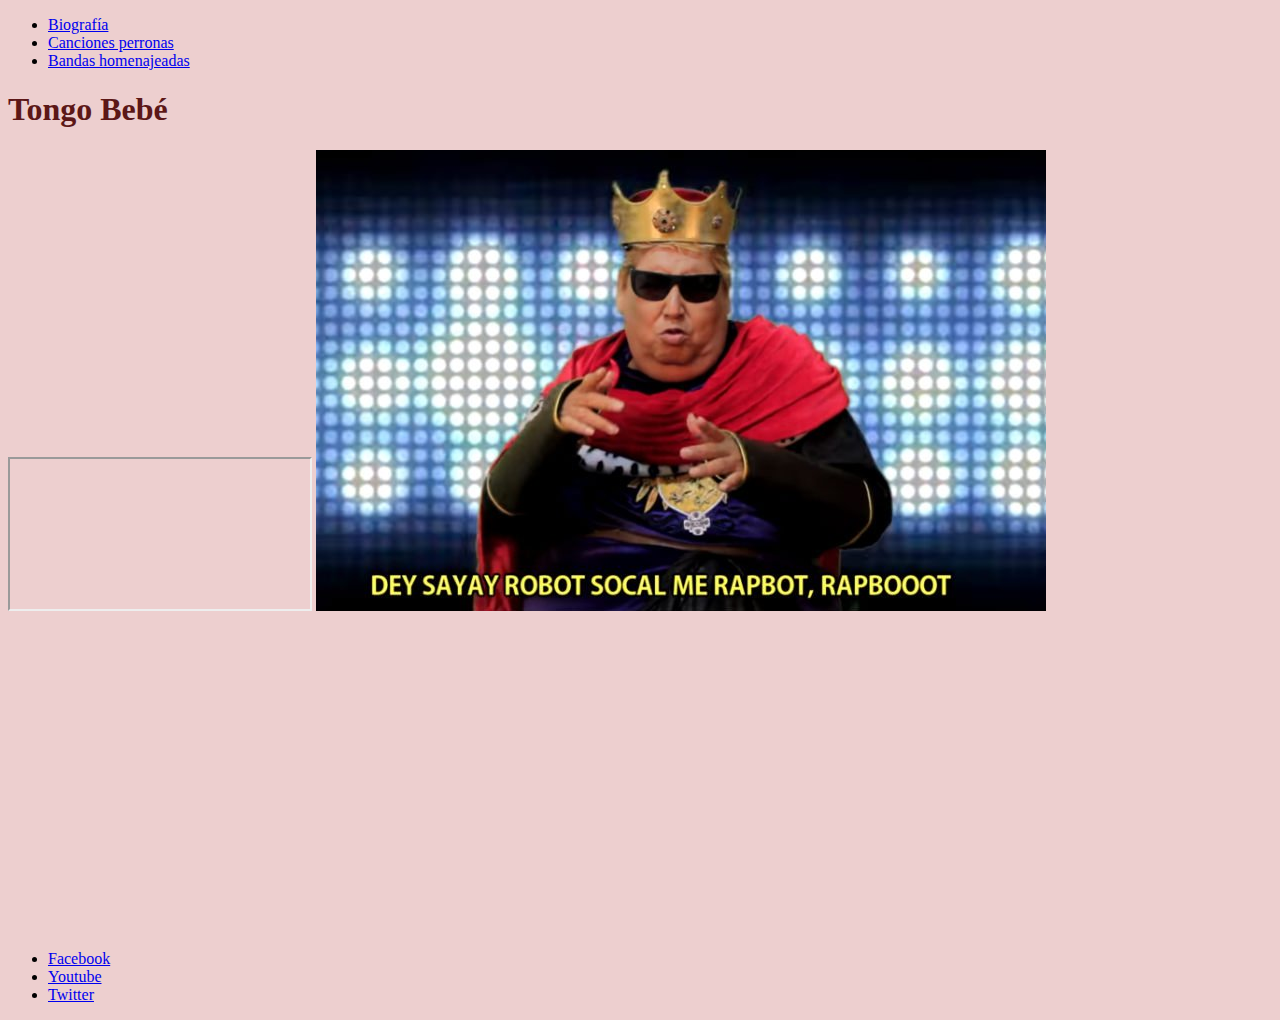
<file: Tarea 01/Clase0/index.html>
<!DOCTYPE html> 
<html lang="es"> <!-- idioma (español) -->
<head><!-- cabecera, su inicio -->
	<meta charset="UTF-8"><!-- Caracteres que sse usarán -->
	<title>Tongo</title><!-- Lo que aparece de título en una pastaña. -->
	<link rel="shortcut icon" type="image/jpg" href="img/tongo3.jpg">
	<link rel="stylesheet" href="css/style.css">
</head>

<body>
	<header>
		<div class="menu-nav">
			<ul>
				<li><a href="biografia.html">Biografía</a></li>
				<li><a href="actuaciones.html">Canciones perronas </a></li>
				<li><a href="elfas.html">Bandas homenajeadas</a></li>
			</ul>
	</header>
	<h1>Tongo Bebé</h1>

	<iframe src="https://es.wikipedia.org/wiki/Tongo"></iframe>

	<img src="img/tongo3.jpg">

	<iframe width="560" height="315" src="https://www.youtube.com/embed/1E1qflH5bEk" frameborder="0" allow="autoplay; encrypted-media" allowfullscreen></iframe>

	

	<footer>
		<ul>
			<li><a href="https://www.facebook.com/tongo.tongo.165">Facebook</a></li>
			<li><a href="https://www.youtube.com/channel/UCIm5dgSJPmVBkz7CKuGtwFQ">Youtube</a></li>
			<li><a href="https://twitter.com/tongoletongue?lang=es">Twitter</a></li>
		</ul>
	</footer>
</body>

</html>
</file>
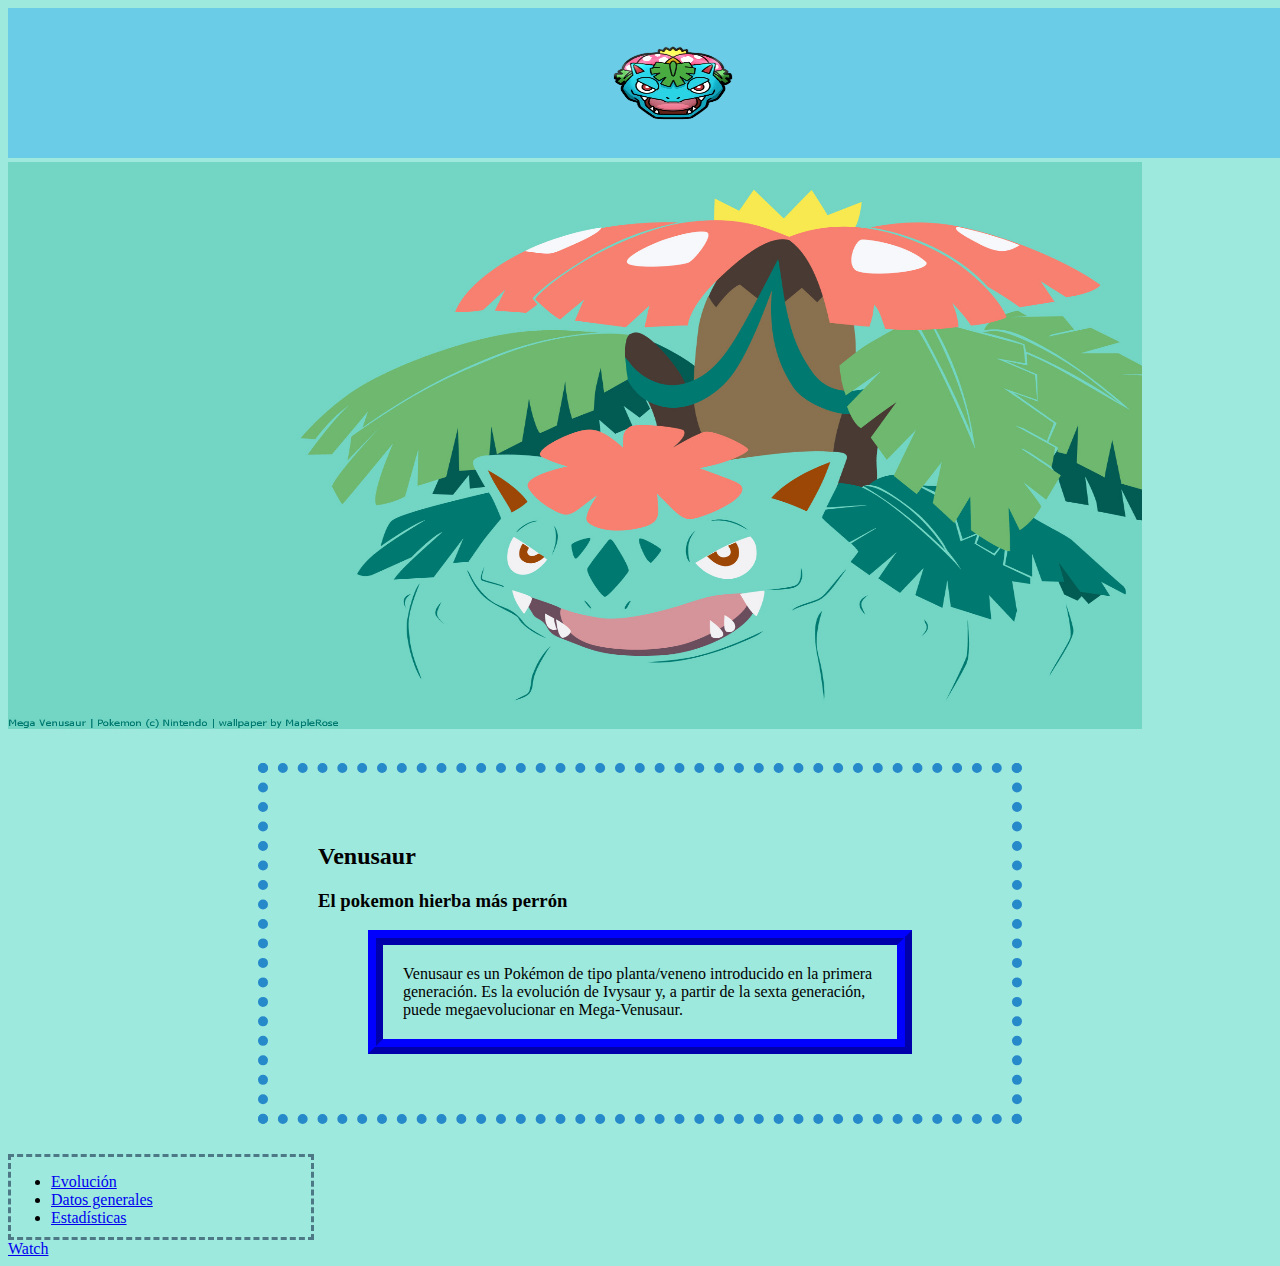
<file: Tarea02/Pokestyle/index.html>
<!DOCTYPE html>
<html>
<head>
<!-- Place this tag in your head or just before your close body tag. -->
<script async defer src="https://buttons.github.io/buttons.js"></script>
	<meta charset="utf-8">
	<title>Venusaur</title>
	<link rel="stylesheet" type="text/css" href="css/style.css">
	<link rel="stylesheet" href="img/logovenu.png">
</head>
<body>

	<header><img class="modeladoLogo" src="img/logovenu.png"></header>

	<main>
		<img id="fondo" src="img/megavenusaur1920x1200.jpg" alt="">
		
		<div class = "tresElementos">
			<h2>Venusaur</h2>
		<h3>El pokemon hierba más perrón</h3>
			<p class="parrafo1">Venusaur es un Pokémon de tipo planta/veneno introducido en la primera generación. Es la evolución de Ivysaur y, a partir de la sexta generación, puede megaevolucionar en Mega-Venusaur. </p>
		</div>
		<div class="menu">
			<ul>
				<li><a href="evolucion.html">Evolución</a></li>
				<li><a href="caracteristicas.html">Datos generales</a></li>
				<li><a href="stats.html">Estadísticas</a></li>
			</ul>
		</div>
	</main>
	<!-- Place this tag where you want the button to render. -->
<a class="github-button" href="https://github.com/GodieSillasca" data-icon="octicon-eye" aria-label="Watch GodieSillasca/github-buttons on GitHub">Watch</a>
</body>
</html>
</file>
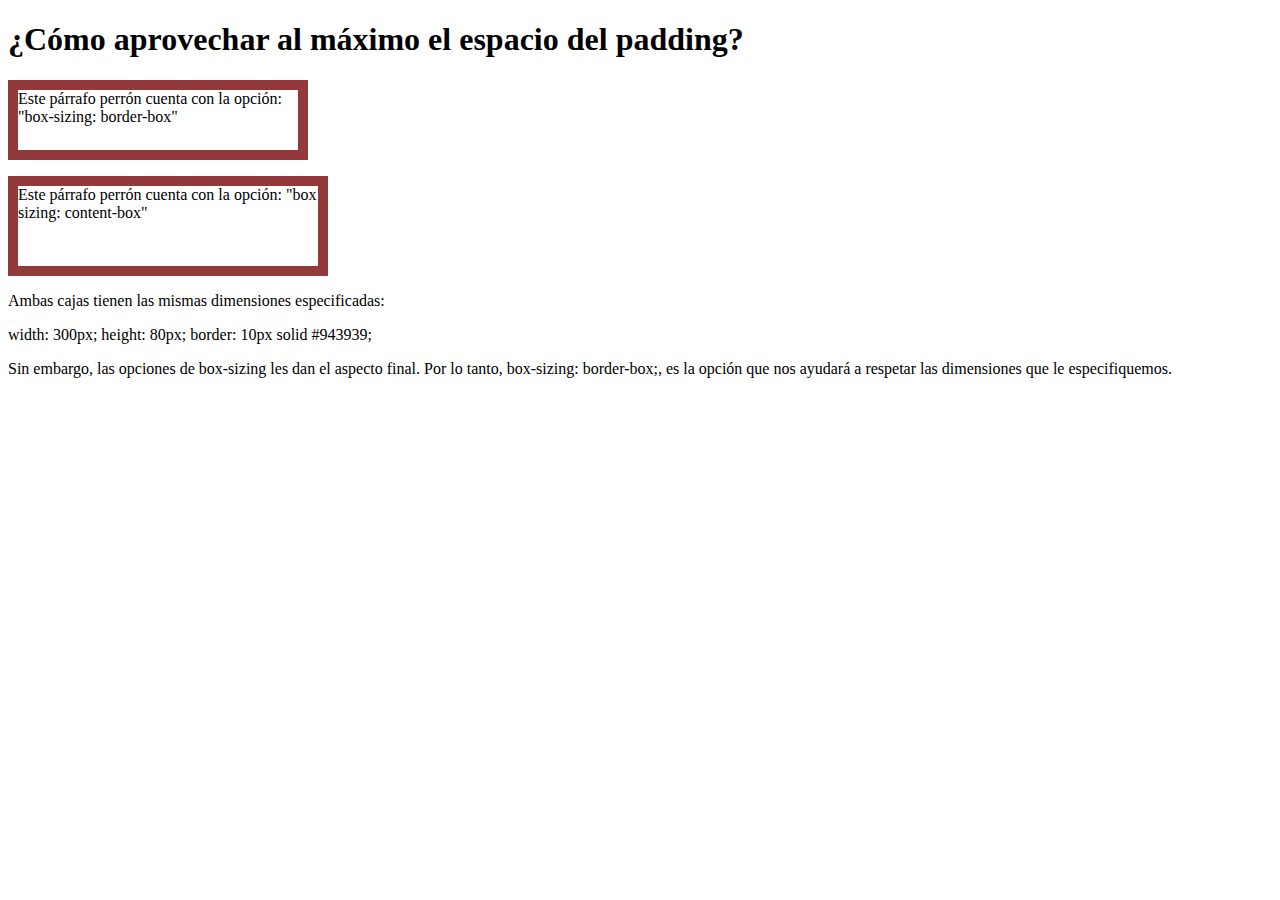
<file: Tarea02/tarea_box-sizing/index.html>
<!DOCTYPE html>
<html lang="en">
<head>
	<meta charset="UTF-8">
	<title>Tarea 2</title>
	<link rel="stylesheet" href="css/style.css">
</head>
<body>
	<title>¿Cómo aprovechar al máximo el espacio del padding?</title>
	<h1>¿Cómo aprovechar al máximo el espacio del padding?</h1>
	<p class="parrafo1">Este párrafo perrón cuenta con la opción: "box-sizing: border-box"</p>
	<p class="parrafo2">Este párrafo perrón cuenta con la opción: "box sizing: content-box"</p>
	<p>Ambas cajas tienen las mismas dimensiones especificadas:</p>
	<p>width: 300px;
	height: 80px;
	border: 10px solid #943939;</p>
	<p>Sin embargo, las opciones de box-sizing les dan el aspecto final. Por lo tanto, box-sizing: border-box;, es la opción que nos ayudará a respetar las dimensiones que le especifiquemos.</p>
</body>
</html>
</file>
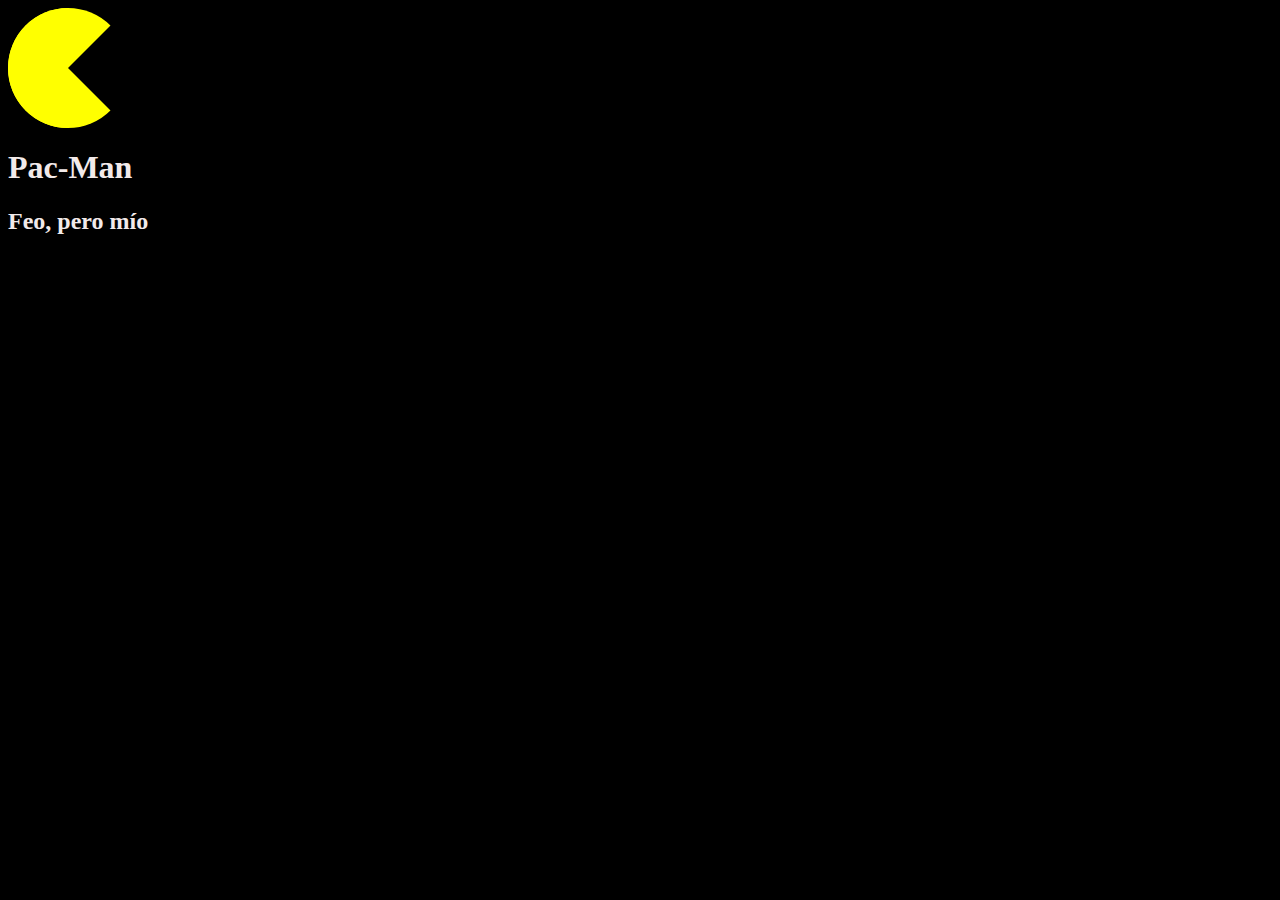
<file: Tarea03/PAC-MAN/index.html>
<!DOCTYPE html>
<html lang="es">
<head>
	<meta charset="UTF-8">
	<title>Pacman</title>
	<link rel="stylesheet" href="css/style.css">
</head>
<body>
	<div class="pacman"></div>
	<h1>Pac-Man</h1>
	<h2>Feo, pero mío</h2>

</body>
</html>
</file>
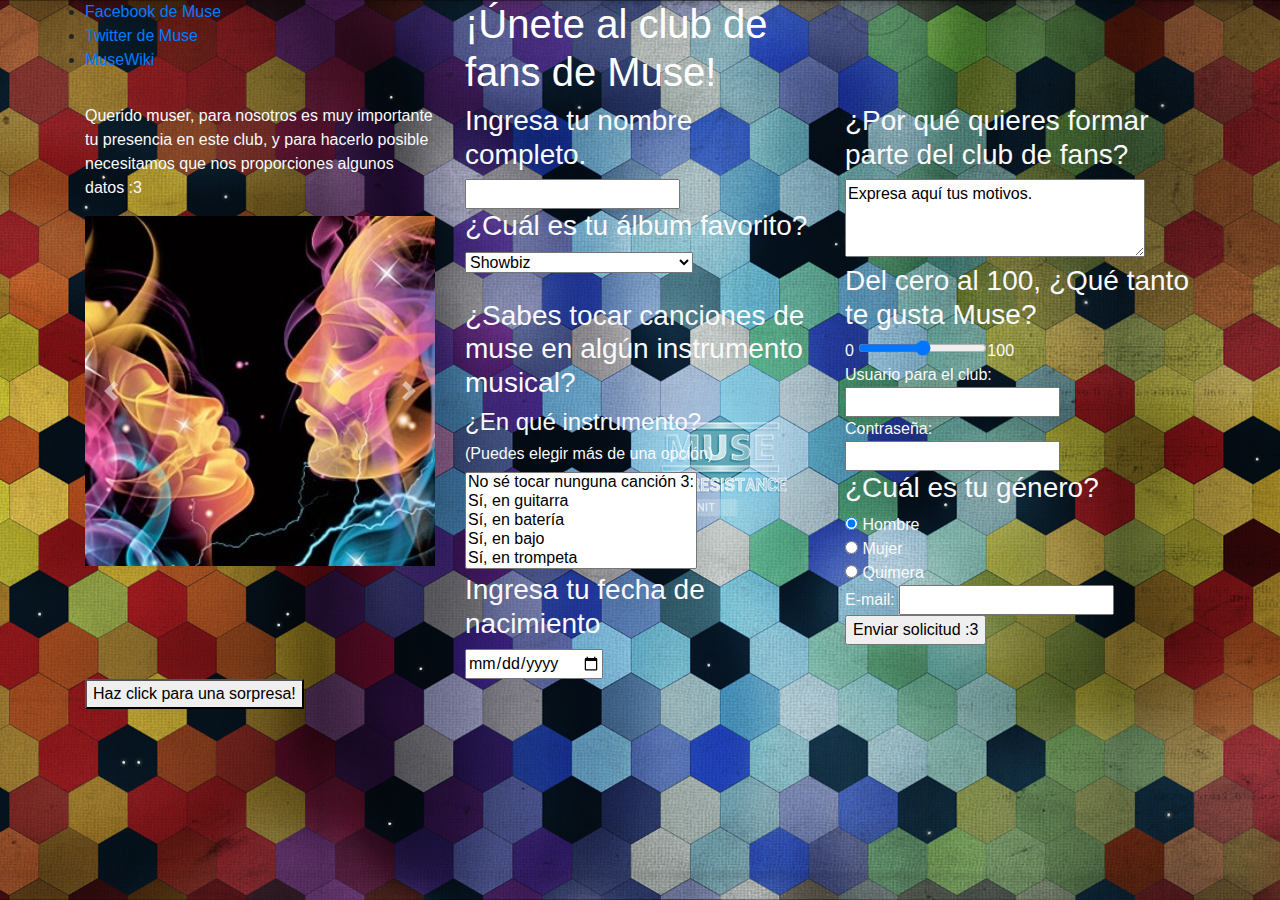
<file: Tarea04/formulario/index.html>
<!DOCTYPE html>
<html lang="es">
<head>
	<link rel="shortcut icon" type="image/jpeg" href="img/wallpaper.jpeg">
	<meta charset="UTF-8">
	<title>Formulario perrón</title>
	<link rel="stylesheet" href="css/bootstrap.css">
	<meta name="viewport" content="width=device-width, initial-scale=1, shrink-to-fit=no"><!-- Línea copiada de la doc. -->
</head>
<body background="img/63114863-muse-wallpapers.jpg">
	
	<div class="container">
		<div class="row">
			<div class="col-lg-4 col-md-3 col-sm-6 col-xs-12">
				<li><a href="https://www.facebook.com/muse/?ref=br_rs">Facebook de Muse</a></li>
				<li><a href="https://twitter.com/muse?lang=es">Twitter de Muse</a></li>
				<li><a href="https://www.musewiki.org/MuseWiki">MuseWiki</a></li>
			</div>
			<div class="col-lg-4 col-md-3 col-sm-6 col-xs-12 text-white">
				<h1>¡Únete al club de fans de Muse!</h1>
			</div>
			<div class="col-lg-4 col-md-3 col-sm-6 col-xs-12">
			</div>
		</div>
	</div>
</div>

<div class="container">
	<div class="row">
		<div class="col-lg-4 col-md-3 col-sm-6 col-xs-12 text-light">
			<p>Querido muser, para nosotros es muy importante tu presencia en este club, y para hacerlo posible necesitamos que nos proporciones algunos datos :3</p>
			<p></p>
			<div id="carouselExampleControls" class="carousel slide" data-ride="carousel">
				<div class="carousel-inner">
					<div class="carousel-item active">
						<img class="d-block w-100" src="img/knights.jpg" alt="First slide">
					</div>
					<div class="carousel-item">
						<img class="d-block w-100" src="img/Muse_-_Starlight.jpg" alt="Second slide">
					</div>
					<div class="carousel-item">
						<img class="d-block w-100" src="img/muse-invincible.png" alt="Third slide">
					</div>
				</div>
				<a class="carousel-control-prev" href="#carouselExampleControls" role="button" data-slide="prev">
					<span class="carousel-control-prev-icon" aria-hidden="true"></span>
					<span class="sr-only">Previous</span>
				</a>
				<a class="carousel-control-next" href="#carouselExampleControls" role="button" data-slide="next">
					<span class="carousel-control-next-icon" aria-hidden="true"></span>
					<span class="sr-only">Next</span>
				</a>
			</div>
		</div>
		<div class="col-lg-4 col-md-6 col-sm-6 col-xs-12 text-light">
			<h3>Ingresa tu nombre completo.</h3>
			<form action=""><input type="text"></form>
			<h3>¿Cuál es tu álbum favorito?</h3>
			<form action="">
				<select name="albums">
					<option value="showbiz">Showbiz</option>
					<option value="oos">Origin Of Symmetry</option>
					<option value="hb">Hullabaloo</option>
					<option value="abs">Absolution</option>
					<option value="bhar">Black Holes And Revelations</option>
					<option value="tr">The Resistance</option>
					<option value="T2l">The 2nd Law</option>
					<option value="drns">Drones</option>
					<option value="st">Simulation Theory</option>
				</select>
				<br><br>
			</form>
			<h3>¿Sabes tocar canciones de muse en algún instrumento musical?</h3>
			<h4>¿En qué instrumento?</h4>
			<h6>(Puedes elegir más de una opción)</h6>
			<form action="/action_page.php">
				<select name="instrumento" size="5" multiple>
					<option value="volvo">No sé tocar nunguna canción 3:</option>
					<option value="guit">Sí, en guitarra</option>
					<option value="bat">Sí, en batería</option>
					<option value="baj">Sí, en bajo</option>
					<option value="tro">Sí, en trompeta</option>
					<option value="au">Sí, en piano</option>
					<option value="a">Otro</option>
				</select>
			</form>
			<h3>Ingresa tu fecha de nacimiento</h3>
			<form>
				<input type="date" name="bday">
			</form> 
		</div>
		<div class="col-lg-4 col-md-3 col-sm-6 col-xs-12 text-light">
			<h3>¿Por qué quieres formar parte del club de fans?</h3>
			<form action="">
				<textarea name="message" rows="3" cols="30">Expresa aquí tus motivos.</textarea>
				<h3>Del cero al 100, ¿Qué tanto te gusta Muse?</h3>
				<form action=""
				oninput="x.value=parseInt(a.value)">
				0
				<input type="range" id="a" name="a" value="50">100
				<br>
				<form>
					Usuario para el club:<br>
					<input type="text" name="username"><br>
					Contraseña:<br>
					<input type="password" name="psw">
				</form>
				<h3>¿Cuál es tu género?</h3>
				<form>
					<input type="radio" name="gender" value="male" checked> Hombre<br>
					<input type="radio" name="gender" value="female"> Mujer<br>
					<input type="radio" name="gender" value="other"> Quimera<br>
				</form>  
				<form>
					E-mail:
					<input type="email" name="email">
				</form> 
				<input type="submit" value="Enviar solicitud :3">
			</div>
		</div>
		<button type="button" onclick="alert('Eres genial, muser! Nunca cambies :3')">Haz click para una sorpresa!</button> 
	</div>

	<div class="container">

	</div>

</body>
<script type="text/javascript" src="js/jquery-3.3.1.js"></script>
<script type="text/javascript" src="js/bootstrap.bundle.js"></script>
<!-- Es importante que jquery esté siempre antes de bootstrap -->
</html>
</file>
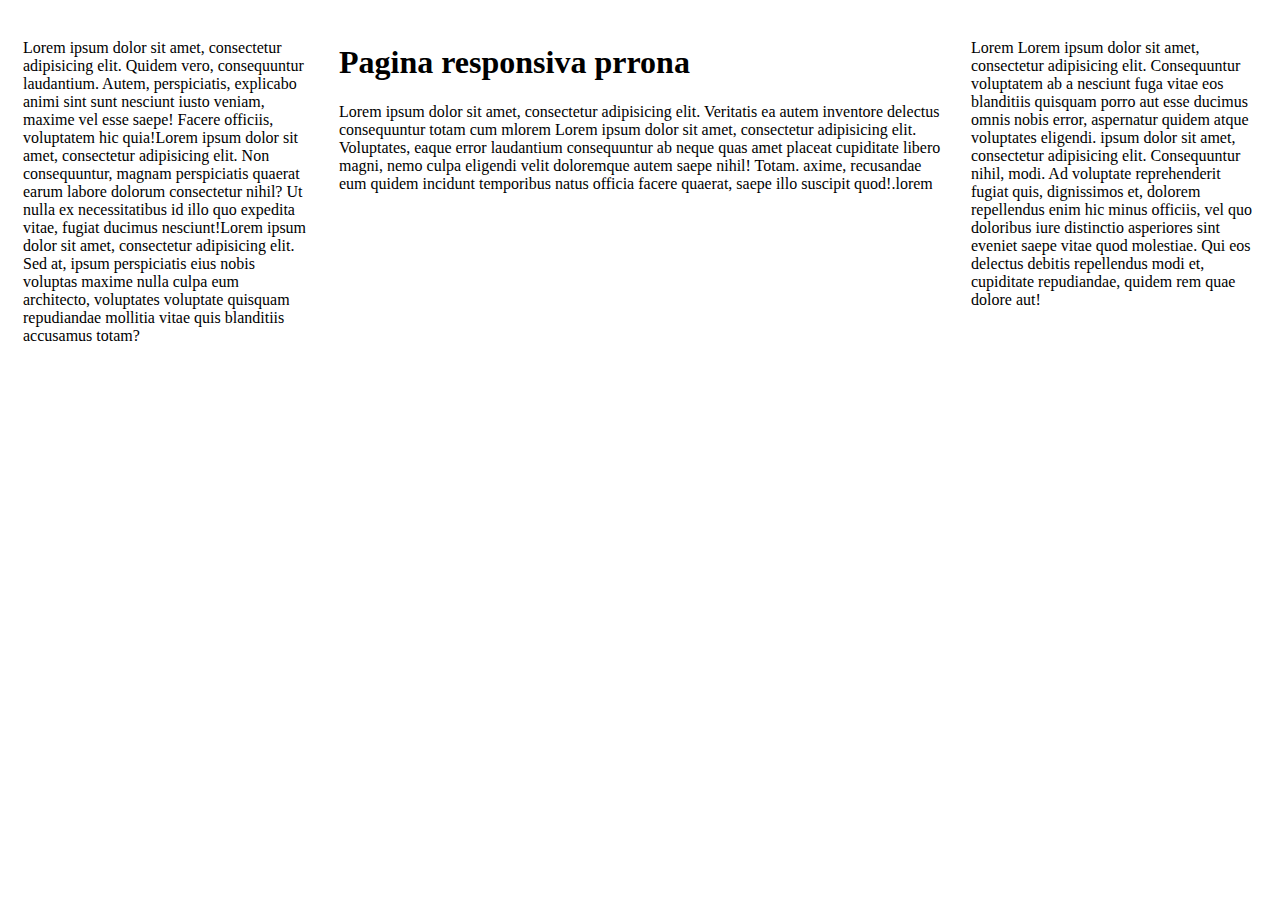
<file: Tarea04/mediaquery/index.html>
<!DOCTYPE html>
<html lang="es">
<head>
	<meta charset="UTF-8">
	<title>Media Query</title>
	<link rel="stylesheet" href="css/style.css">
</head>
<body>
	<div class="row">

		<div class="col-3 menu">
			<p>Lorem ipsum dolor sit amet, consectetur adipisicing elit. Quidem vero, consequuntur laudantium. Autem, perspiciatis, explicabo animi sint sunt nesciunt iusto veniam, maxime vel esse saepe! Facere officiis, voluptatem hic quia!Lorem ipsum dolor sit amet, consectetur adipisicing elit. Non consequuntur, magnam perspiciatis quaerat earum labore dolorum consectetur nihil? Ut nulla ex necessitatibus id illo quo expedita vitae, fugiat ducimus nesciunt!Lorem ipsum dolor sit amet, consectetur adipisicing elit. Sed at, ipsum perspiciatis eius nobis voluptas maxime nulla culpa eum architecto, voluptates voluptate quisquam repudiandae mollitia vitae quis blanditiis accusamus totam?</p>
		</div>

		<div class="col-6">
		<h1>Pagina responsiva prrona</h1>
			<p>Lorem ipsum dolor sit amet, consectetur adipisicing elit. Veritatis ea autem inventore delectus consequuntur totam cum mlorem	Lorem ipsum dolor sit amet, consectetur adipisicing elit. Voluptates, eaque error laudantium consequuntur ab neque quas amet placeat cupiditate libero magni, nemo culpa eligendi velit doloremque autem saepe nihil! Totam. axime, recusandae eum quidem incidunt temporibus natus officia facere quaerat, saepe illo suscipit quod!.lorem </p>
		</div>

		<div class="col-3 right">

			<p>Lorem Lorem ipsum dolor sit amet, consectetur adipisicing elit. Consequuntur voluptatem ab a nesciunt fuga vitae eos blanditiis quisquam porro aut esse ducimus omnis nobis error, aspernatur quidem atque voluptates eligendi. ipsum dolor sit amet, consectetur adipisicing elit. Consequuntur nihil, modi. Ad voluptate reprehenderit fugiat quis, dignissimos et, dolorem repellendus enim hic minus officiis, vel quo doloribus iure distinctio asperiores sint eveniet saepe vitae quod molestiae. Qui eos delectus debitis repellendus modi et, cupiditate repudiandae, quidem rem quae dolore aut!</p>
		</div>

	</div>
</body>
</html>
</file>
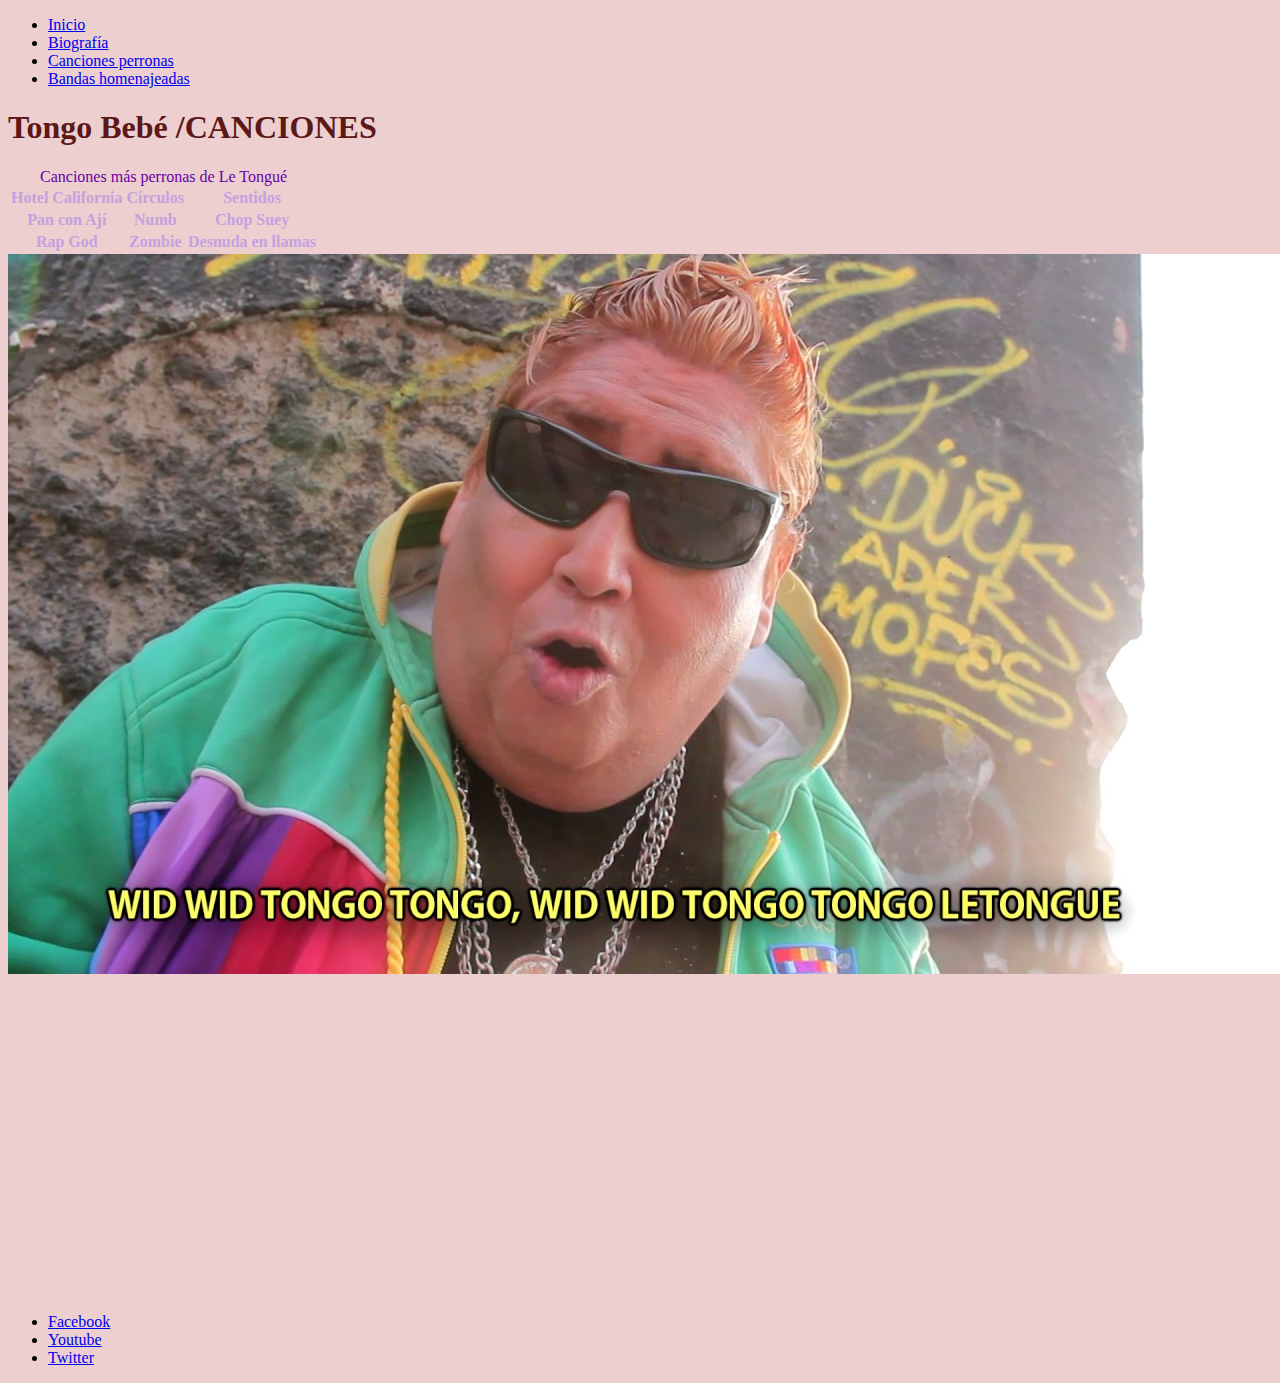
<file: Tarea 01/Clase0/actuaciones.html>
<!DOCTYPE html> 
<html lang="es"> <!-- idioma (español) -->
<head><!-- cabecera, su inicio -->
	<meta charset="UTF-8"><!-- Caracteres que sse usarán -->
	<title>Tongo</title><!-- Lo que aparece de título en una pastaña. -->
	<link rel="shortcut icon" type="image/png" href="img/icons8-play-50.png">
	<link rel="stylesheet" href="css/style.css">
</head>

<body>
	<header>
		<div class="menu-nav">
			<ul>
				<li><a href="index.html">Inicio</li>
				<li><a href="biografia.html">Biografía</a></li>
				<li><a href="actuaciones.html">Canciones perronas</a></li>
				<li><a href="elfas.html">Bandas homenajeadas</a></li>
			</ul>
	</header>
	<h1>Tongo Bebé /CANCIONES</h1>
	<table>
		<caption> Canciones más perronas de Le Tongué</caption>
		<tr> <!-- determina un renglón -->
			<th><!--determina una columna -->
				Hotel California
			</th> 
			<th><!--determina una columna -->
				Círculos
			</th> 
			<th><!--determina una columna -->
				Sentidos
			</th> 
		</tr>
		<tr> <!-- determina un renglón -->
			<th><!--determina una columna -->
				Pan con Ají
			</th> 
			<th><!--determina una columna -->
				Numb
			</th> 
			<th><!--determina una columna -->
				Chop Suey
			</th> 
		</tr>
		<tr> <!-- determina un renglón -->
			<th><!--determina una columna -->
				Rap God
			</th> 
			<th><!--determina una columna -->
				Zombie
			</th> 
			<th><!--determina una columna -->
				Desnuda en llamas
			</th> 
		</tr>
	</table>

	<img src="img/tongo1">

	<iframe width="560" height="315" src="https://www.youtube.com/embed/PeS_lZySMf8" frameborder="0" allow="autoplay; encrypted-media" allowfullscreen></iframe>

	<footer>
		<ul>
			<li><a href="https://www.facebook.com/tongo.tongo.165">Facebook</a></li>
			<li><a href="https://www.youtube.com/channel/UCIm5dgSJPmVBkz7CKuGtwFQ">Youtube</a></li>
			<li><a href="https://twitter.com/tongoletongue?lang=es">Twitter</a></li>
		</ul>
	</footer>
</body>

</html>
</file>
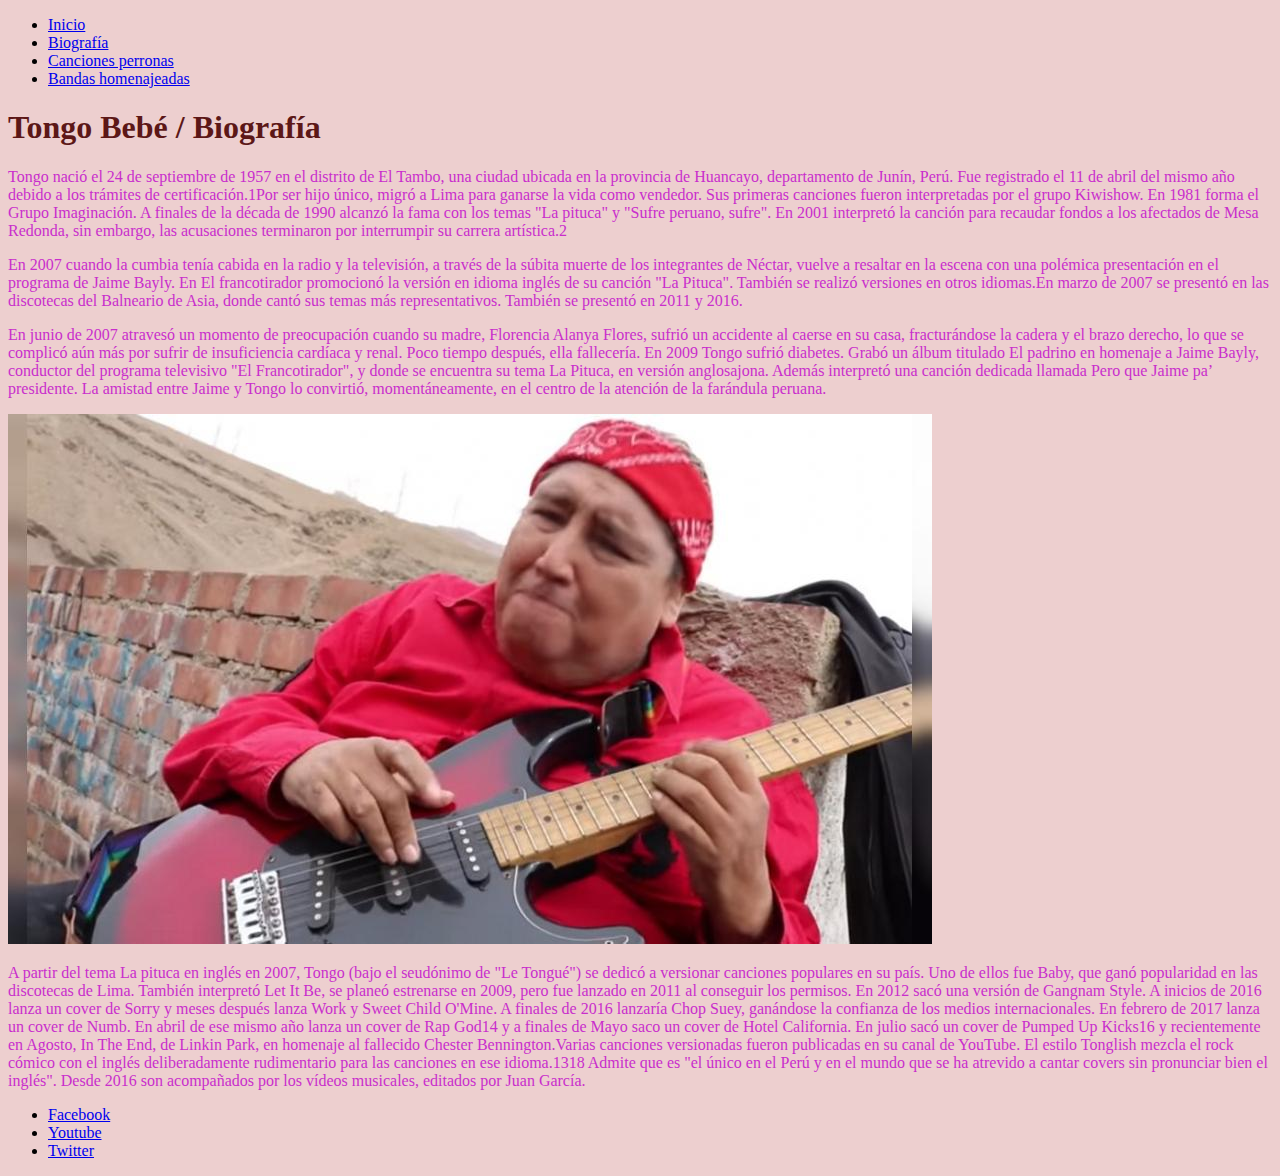
<file: Tarea 01/Clase0/biografia.html>
<!DOCTYPE html> 
<html lang="es"> <!-- idioma (español) -->
<head><!-- cabecera, su inicio -->
	<meta charset="UTF-8"><!-- Caracteres que sse usarán -->
	<title>Tongo</title><!-- Lo que aparece de título en una pastaña. -->
	<link rel="shortcut icon" type="image/png" href="img/icons8-play-50.png">
	<link rel="stylesheet" href="css/style.css">
</head>

<body>
	<header>
		<div class="menu-nav">
			<ul>
				<li><a href="index.html">Inicio</li>
				<li><a href="biografia.html">Biografía</a></li>
				<li><a href="actuaciones.html">Canciones perronas </a></li>
				<li><a href="elfas.html">Bandas homenajeadas</a></li>
			</ul>
	</header>
	<h1>Tongo Bebé / Biografía</h1>
	
	<p>Tongo nació el 24 de septiembre de 1957 en el distrito de El Tambo, una ciudad ubicada en la provincia de Huancayo, departamento de Junín, Perú. Fue registrado el 11 de abril del mismo año debido a los trámites de certificación.1​

Por ser hijo único, migró a Lima para ganarse la vida como vendedor. Sus primeras canciones fueron interpretadas por el grupo Kiwishow. En 1981 forma el Grupo Imaginación. A finales de la década de 1990 alcanzó la fama con los temas "La pituca" y "Sufre peruano, sufre". En 2001 interpretó la canción para recaudar fondos a los afectados de Mesa Redonda, sin embargo, las acusaciones terminaron por interrumpir su carrera artística.2​ </p>
	<p>En 2007 cuando la cumbia tenía cabida en la radio y la televisión, a través de la súbita muerte de los integrantes de Néctar, vuelve a resaltar en la escena con una polémica presentación en el programa de Jaime Bayly. En El francotirador promocionó la versión en idioma inglés de su canción "La Pituca". También se realizó versiones en otros idiomas.​

En marzo de 2007 se presentó en las discotecas del Balneario de Asia, donde cantó sus temas más representativos. También se presentó en 2011 y 2016. </p>
	<p>En junio de 2007 atravesó un momento de preocupación cuando su madre, Florencia Alanya Flores, sufrió un accidente al caerse en su casa, fracturándose la cadera y el brazo derecho, lo que se complicó aún más por sufrir de insuficiencia cardíaca y renal. Poco tiempo después, ella fallecería. En 2009 Tongo sufrió diabetes.

Grabó un álbum titulado El padrino en homenaje a Jaime Bayly, conductor del programa televisivo "El Francotirador", y donde se encuentra su tema La Pituca, en versión anglosajona. Además interpretó una canción dedicada llamada Pero que Jaime pa’ presidente. La amistad entre Jaime y Tongo lo convirtió, momentáneamente, en el centro de la atención de la farándula peruana.</p>
	<img src="img/tongo2.jpg">
	<p>A partir del tema La pituca en inglés en 2007, Tongo (bajo el seudónimo de "Le Tongué") se dedicó a versionar canciones populares en su país. Uno de ellos fue Baby,​ que ganó popularidad en las discotecas de Lima. También interpretó Let It Be, se planeó estrenarse en 2009, pero fue lanzado en 2011 al conseguir los permisos. En 2012 sacó una versión de Gangnam Style. A inicios de 2016 lanza un cover de Sorry y meses después lanza Work y Sweet Child O'Mine. A finales de 2016 lanzaría Chop Suey, ganándose la confianza de los medios internacionales.​ En febrero de 2017 lanza un cover de Numb. En abril de ese mismo año lanza un cover de Rap God14​ y a finales de Mayo saco un cover de Hotel California. En julio sacó un cover de Pumped Up Kicks16​ y recientemente en Agosto, In The End, de Linkin Park, en homenaje al fallecido Chester Bennington.​

Varias canciones versionadas fueron publicadas en su canal de YouTube. El estilo Tonglish mezcla el rock cómico con el inglés deliberadamente rudimentario para las canciones en ese idioma.13​18​ Admite que es "el único en el Perú y en el mundo que se ha atrevido a cantar covers sin pronunciar bien el inglés". ​Desde 2016 son acompañados por los vídeos musicales, editados por Juan García.</p>
	<footer>
		<ul>
			<li><a href="https://www.facebook.com/tongo.tongo.165">Facebook</a></li>
			<li><a href="https://www.youtube.com/channel/UCIm5dgSJPmVBkz7CKuGtwFQ">Youtube</a></li>
			<li><a href="https://twitter.com/tongoletongue?lang=es">Twitter</a></li>
		</ul>
	</footer>
</body>

</html>
</file>
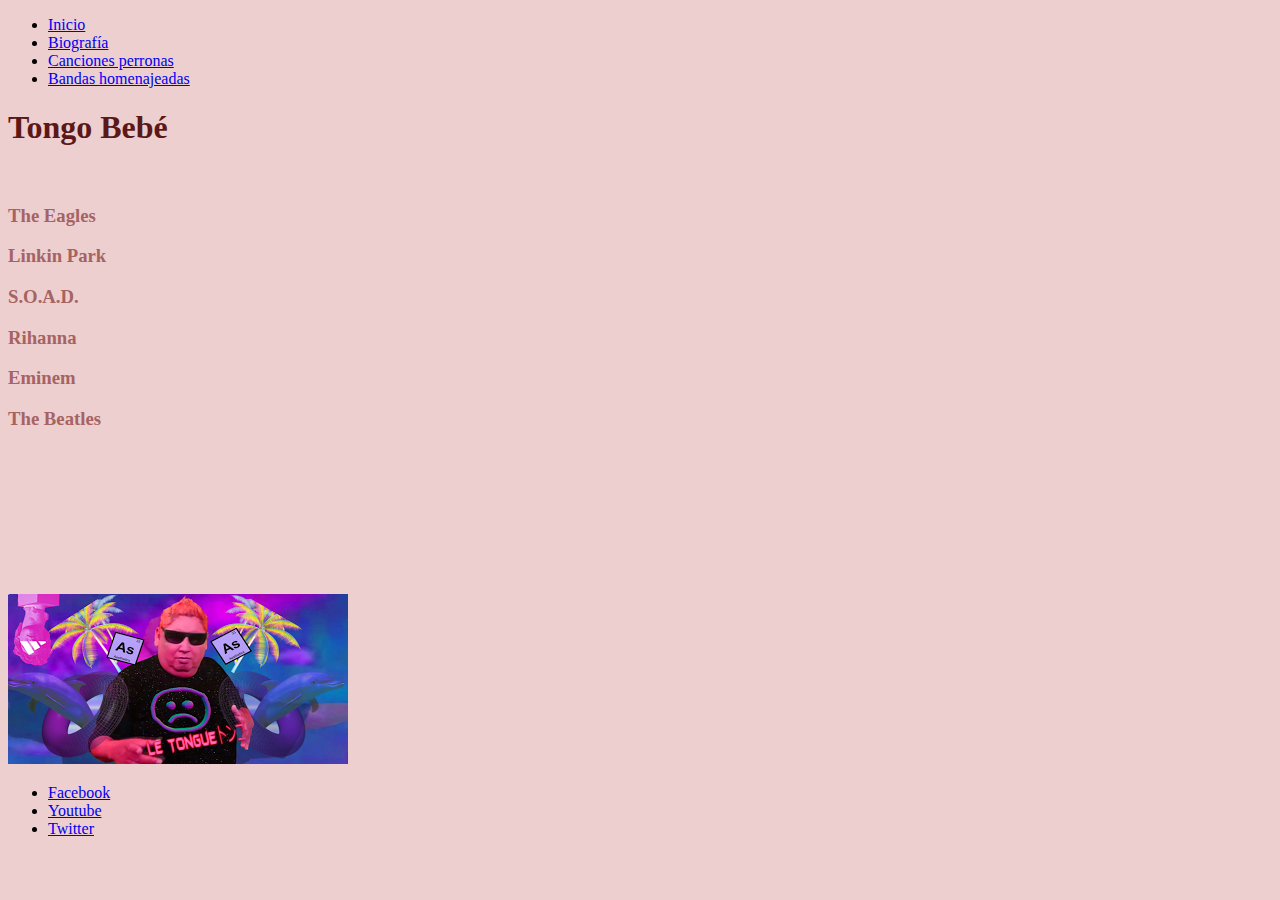
<file: Tarea 01/Clase0/elfas.html>
<!DOCTYPE html> 
<html lang="es"> <!-- idioma (español) -->
<head><!-- cabecera, su inicio -->
	<meta charset="UTF-8"><!-- Caracteres que sse usarán -->
	<title>Tongo</title><!-- Lo que aparece de título en una pastaña. -->
	<link rel="shortcut icon" type="image/png" href="img/icons8-play-50.png">
	<link rel="stylesheet" href="css/style.css">
</head>

<body>
	<header>
		<div class="menu-nav">
			<ul>
				<li><a href="index.html">Inicio</li>
				<li><a href="biografia.html">Biografía</a></li>
				<li><a href="canciones.html">Canciones perronas </a></li>
				<li><a href="elfas.html">Bandas homenajeadas</a></li>
			</ul>
	</header>
	<h1>Tongo Bebé</h1>
	<br>
	<h3>The Eagles</h3>
<h3>Linkin Park</h3>
<h3>S.O.A.D.</h3>
<h3>Rihanna</h3>
<h3>Eminem</h3>
<h3>The Beatles</h3>

<img src="img/tongo4.png">

<iframe width="560" height="315" src="https://www.youtube.com/embed/3Re3LodqchQ" frameborder="0" allow="autoplay; encrypted-media" allowfullscreen></iframe>

	<footer>
		<ul>
			<li><a href="https://www.facebook.com/tongo.tongo.165">Facebook</a></li>
			<li><a href="https://www.youtube.com/channel/UCIm5dgSJPmVBkz7CKuGtwFQ">Youtube</a></li>
			<li><a href="https://twitter.com/tongoletongue?lang=es">Twitter</a></li>
		</ul>
	</footer>
</body>

</html>
</file>
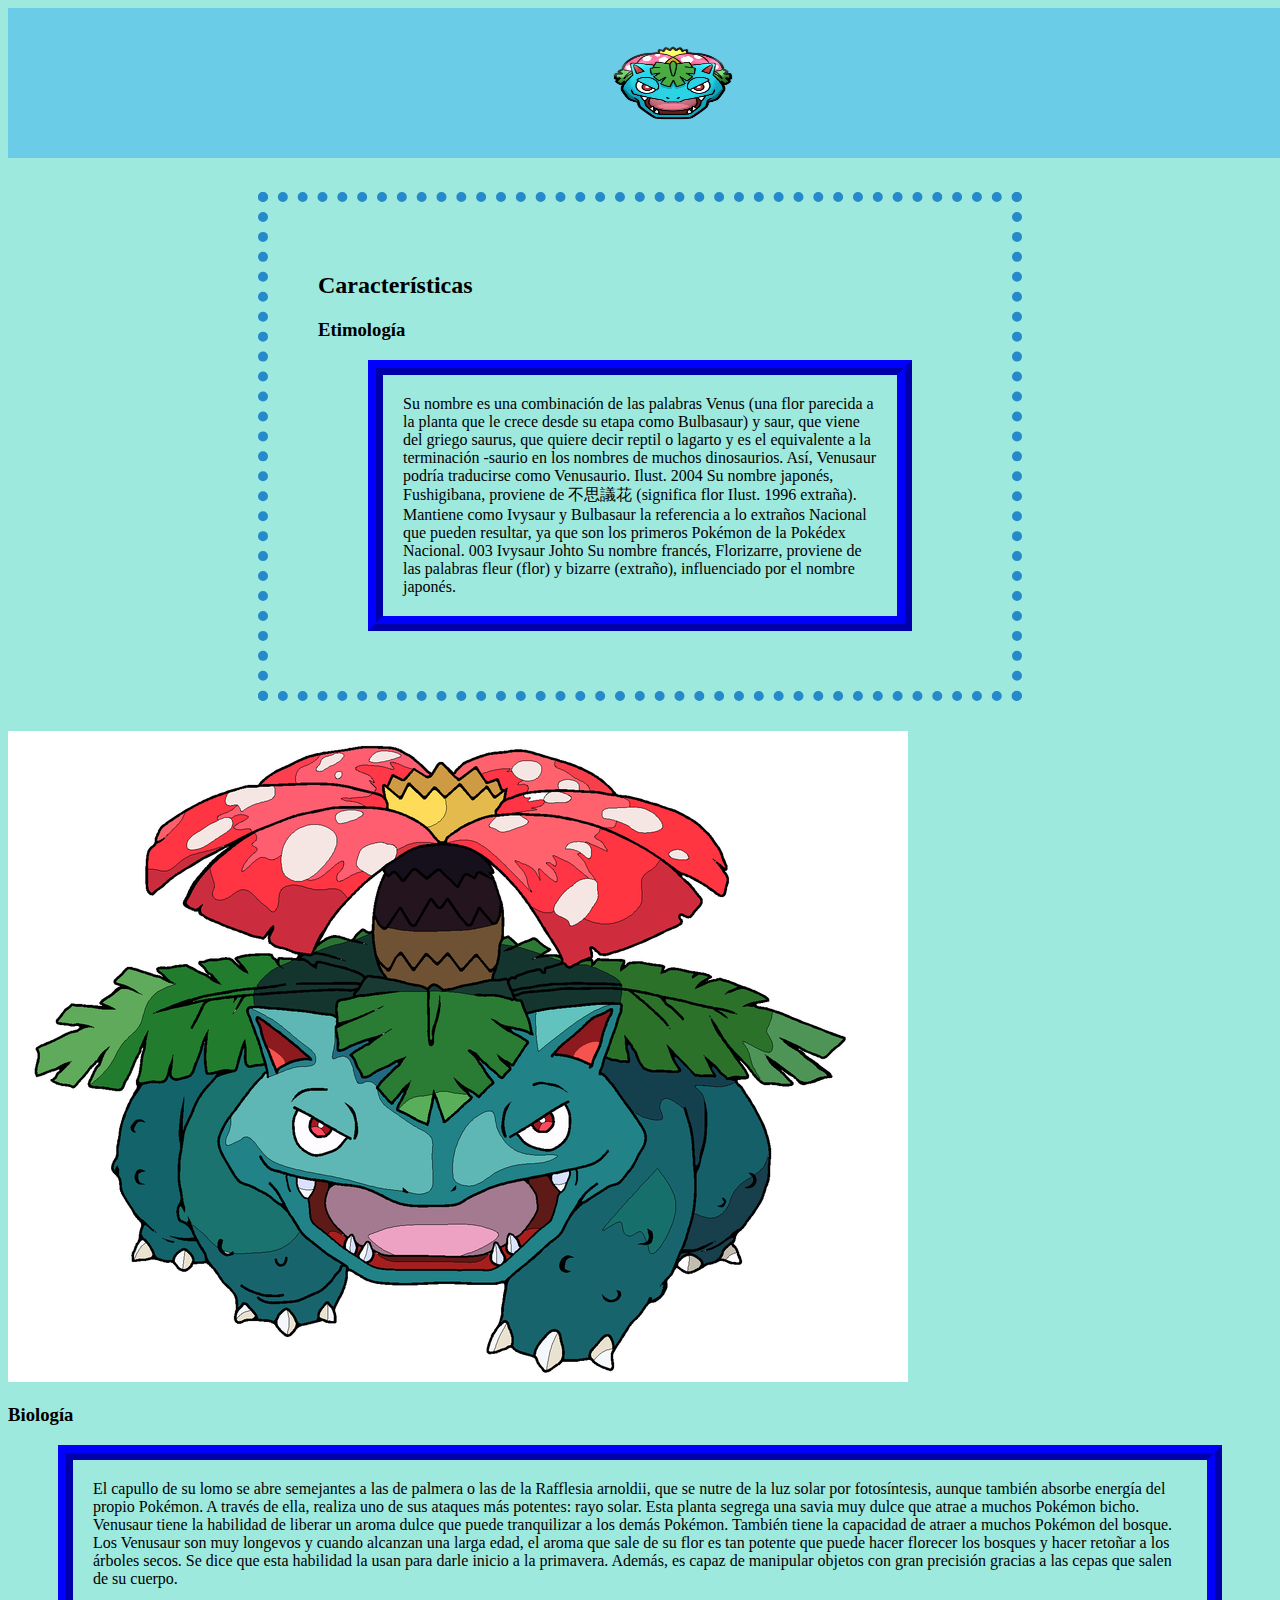
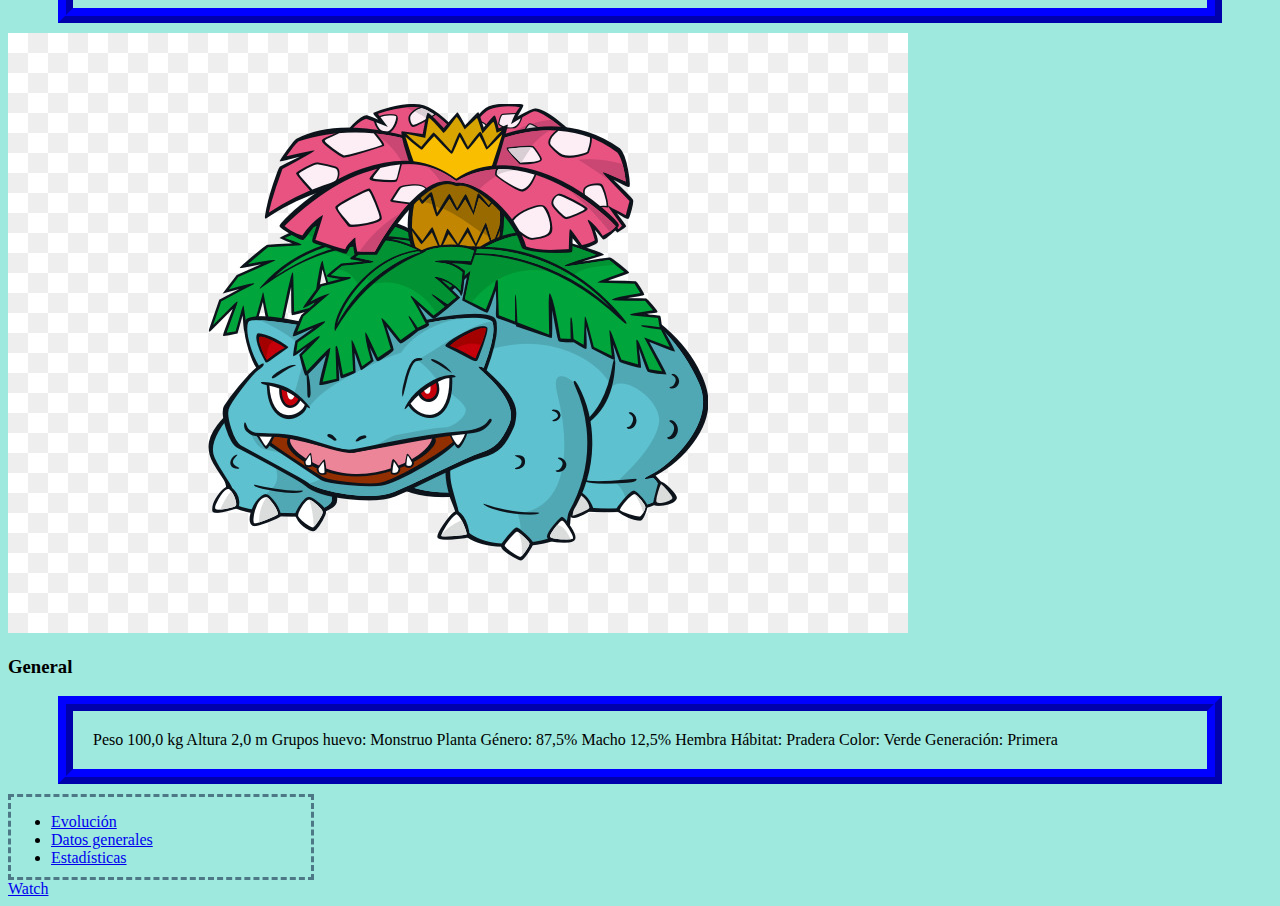
<file: Tarea02/Pokestyle/caracteristicas.html>
<!DOCTYPE html>
<html>
<head>
<!-- Place this tag in your head or just before your close body tag. -->
<script async defer src="https://buttons.github.io/buttons.js"></script>
	<meta charset="utf-8">
	<title>Venusaur</title>
	<link rel="stylesheet" type="text/css" href="css/style.css">
	<link rel="stylesheet" href="img/logovenu.png">
</head>
<body>

	<header><img class="modeladoLogo" src="img/logovenu.png"></header>

	<main>		
		<div class = "tresElementos">
			<h2>Características</h2>
		<h3>Etimología</h3>
			<p class="parrafo1">Su nombre es una combinación de las palabras Venus (una flor parecida
a la planta que le crece desde su etapa como Bulbasaur) y saur, que
viene del griego saurus, que quiere decir reptil o lagarto y es el
equivalente a la terminación -saurio en los nombres de muchos
dinosaurios. Así, Venusaur podría traducirse como Venusaurio.
Ilust. 2004
Su nombre japonés, Fushigibana, proviene de 不思議花 (significa flor
Ilust. 1996
extraña). Mantiene como Ivysaur y Bulbasaur la referencia a lo extraños
Nacional
que pueden resultar, ya que son los primeros Pokémon de la Pokédex
Nacional.
003
Ivysaur
Johto
Su nombre francés, Florizarre, proviene de las palabras fleur (flor) y
bizarre (extraño), influenciado por el nombre japonés. </p>
		</div>
		<img src="img/megavenu.png" alt="">
		<h3>Biología</h3>
			<p class="parrafo1">El capullo de su lomo se abre semejantes a las de palmera o
las de la Rafflesia arnoldii, que
se nutre de la luz solar por
fotosíntesis, aunque también
absorbe energía del propio Pokémon. A través de ella, realiza uno de sus
ataques más potentes: rayo
solar. Esta planta segrega una
savia muy dulce que atrae a
muchos Pokémon bicho.

Venusaur tiene la habilidad de liberar un aroma dulce que puede
tranquilizar a los demás Pokémon. También tiene la capacidad de atraer
a muchos Pokémon del bosque. Los Venusaur son muy longevos y

cuando alcanzan una larga edad, el aroma que sale de su flor es tan
potente que puede hacer florecer los bosques y hacer retoñar a los
árboles secos.
Se dice que esta habilidad la usan para darle inicio a la primavera.
Además, es capaz de manipular objetos con gran precisión gracias a las
cepas que salen de su cuerpo. </p>
		</div>
		<img src="img/kisspng-pokmon-red-and-blue-venusaur-charizard-bulbasaur-venusaur-5b41ea2f1ff935.975512611531046447131.jpg" alt="">
		<h3>General</h3>
			<p class="parrafo1">Peso 100,0 kg
Altura 2,0 m
Grupos huevo: Monstruo
Planta Género:
87,5% Macho
12,5% Hembra 
Hábitat: Pradera
Color: Verde
Generación: Primera</p>
		</div>
		<div class="menu">
			<ul>
				<li><a href="evolucion.html">Evolución</a></li>
				<li><a href="caracteristicas.html">Datos generales</a></li>
				<li><a href="stats.html">Estadísticas</a></li>
			</ul>
		</div>
	</main>
	<!-- Place this tag where you want the button to render. -->
<a class="github-button" href="https://github.com/GodieSillasca" data-icon="octicon-eye" aria-label="Watch GodieSillasca/github-buttons on GitHub">Watch</a>
</body>
</html>
</file>
<file: Tarea 01/Clase0/css/style.css>
html{/* puede ser html o * */
	background-color: #EDCFCF;
}

h1{ /* los estilos van por etiqueta del .html*/
	color: #5C1717;
}
h3{
	color: #A56363;
}
p{
	color :#C92ECC;
}

caption{/* el id se llama con el gato*/
	color: #60A;
}

th{
	color: #C4A1E0;
}
</file>
<file: Tarea02/Pokestyle/css/style.css>
*{
	background: #9EE9DE;
}

.modeladoLogo{
	padding: 30px 600px;
	background: #6BCCE7;
	width: 130px;
	height: 90px;
}


.parrafo1{
	margin: 10px 50px;
	padding: 20px;
	border-width: 15px;
	border-style: ridge;
	border-color: blue;
}

#fondo{
	height: 15cm;
	width: 30cm;
	position: relative;
}

.tresElementos{
	margin: 30px 250px;
	padding: 50px;
	justify-content: center;
	background: #9EE9DE;
	border-style: dotted;
	border-color: #2689CA;
	border-width: 10px;
}

.izquierda{
	margin: 10px 10px;
	padding: 50px;
	justify-content: right;
	background: #9EE9DE;
	border-style: ridge;
	border-color: #2689CA;
	border-width: 10px;
}

h2,h3{
	position: relative;
	justify-content: center;
}

.menu{
	
	justify-content: center;
	border-style: dashed;
	border-color: #4D7886;
	width: 300px;
	height: 80px;
}

img{
	justify-content: center;
}
</file>
<file: Tarea02/tarea_box-sizing/css/style.css>
.parrafo1{
	box-sizing: border-box;
	width: 300px;
	height:80px;
	border: 10px solid #943939;
}

.parrafo2{
	box-sizing: content-box;
	width: 300px;
	height: 80px;
	border: 10px solid #943939;
}
</file>
<file: Tarea03/PAC-MAN/css/style.css>
.pacman{
	width: 0;
	height: 0;
	border-right: 60px solid transparent;
	border-top: 60px solid yellow;
	border-left: 60px solid yellow;
	border-bottom: 60px solid yellow;
	border-top-left-radius: 60px;
	border-top-right-radius: 60px;
	border-bottom-left-radius: 60px;
	border-bottom-right-radius: 60px;
	position: relative;
	animation: pacman 1.5s infinite;
}

@keyframes pacman{
	0%{border-top: 60px solid yellow ;border-left: 60px solid yellow; border-right: 60px solid transparent; border-bottom: 60px solid yellow;left: 0px; top: 0px;}
	25%{border-top: 60px solid yellow ;border-left: 60px solid yellow; border-right: 60px solid yellow; border-bottom: 60px solid yellow;left: 200px; top: 0px;}
	50%{border-top: 60px solid yellow ;border-left: 60px solid yellow; border-right: 60px solid transparent; border-bottom: 60px solid yellow;left: 400px; top: 0px;}
	75%{border-top: 60px solid yellow ;border-left: 60px solid yellow; border-right: 60px solid yellow; border-bottom: 60px solid yellow;left: 600px; top: 0px;}
	100%{border-top: 60px solid yellow ;border-left: 60px solid yellow; border-right: 60px solid transparent; border-bottom: 60px solid yellow;left: 0px; top: 0px;}
}
 h1,h2{
 	color: #F2EAEA;
 }

body{
	background: black;
}
</file>
<file: Tarea04/mediaquery/css/style.css>
* {
    box-sizing: border-box;
}
.row::after {
    content: "";
    clear: both;
    display: block;
}
[class*="col-"] {
    float: left;
    padding: 15px;
}

.col-1 {width: 8.33%;}
.col-2 {width: 16.66%;}
.col-3 {width: 25%;}
.col-4 {width: 33.33%;}
.col-5 {width: 41.66%;}
.col-6 {width: 50%;}
.col-7 {width: 58.33%;}
.col-8 {width: 66.66%;}
.col-9 {width: 75%;}
.col-10 {width: 83.33%;}
.col-11 {width: 91.66%;}
.col-12 {width: 100%;}

@media only screen and (max-width: 768px) {
    [class*="col-"] {
        width: 100%;
    }
}
</file>
